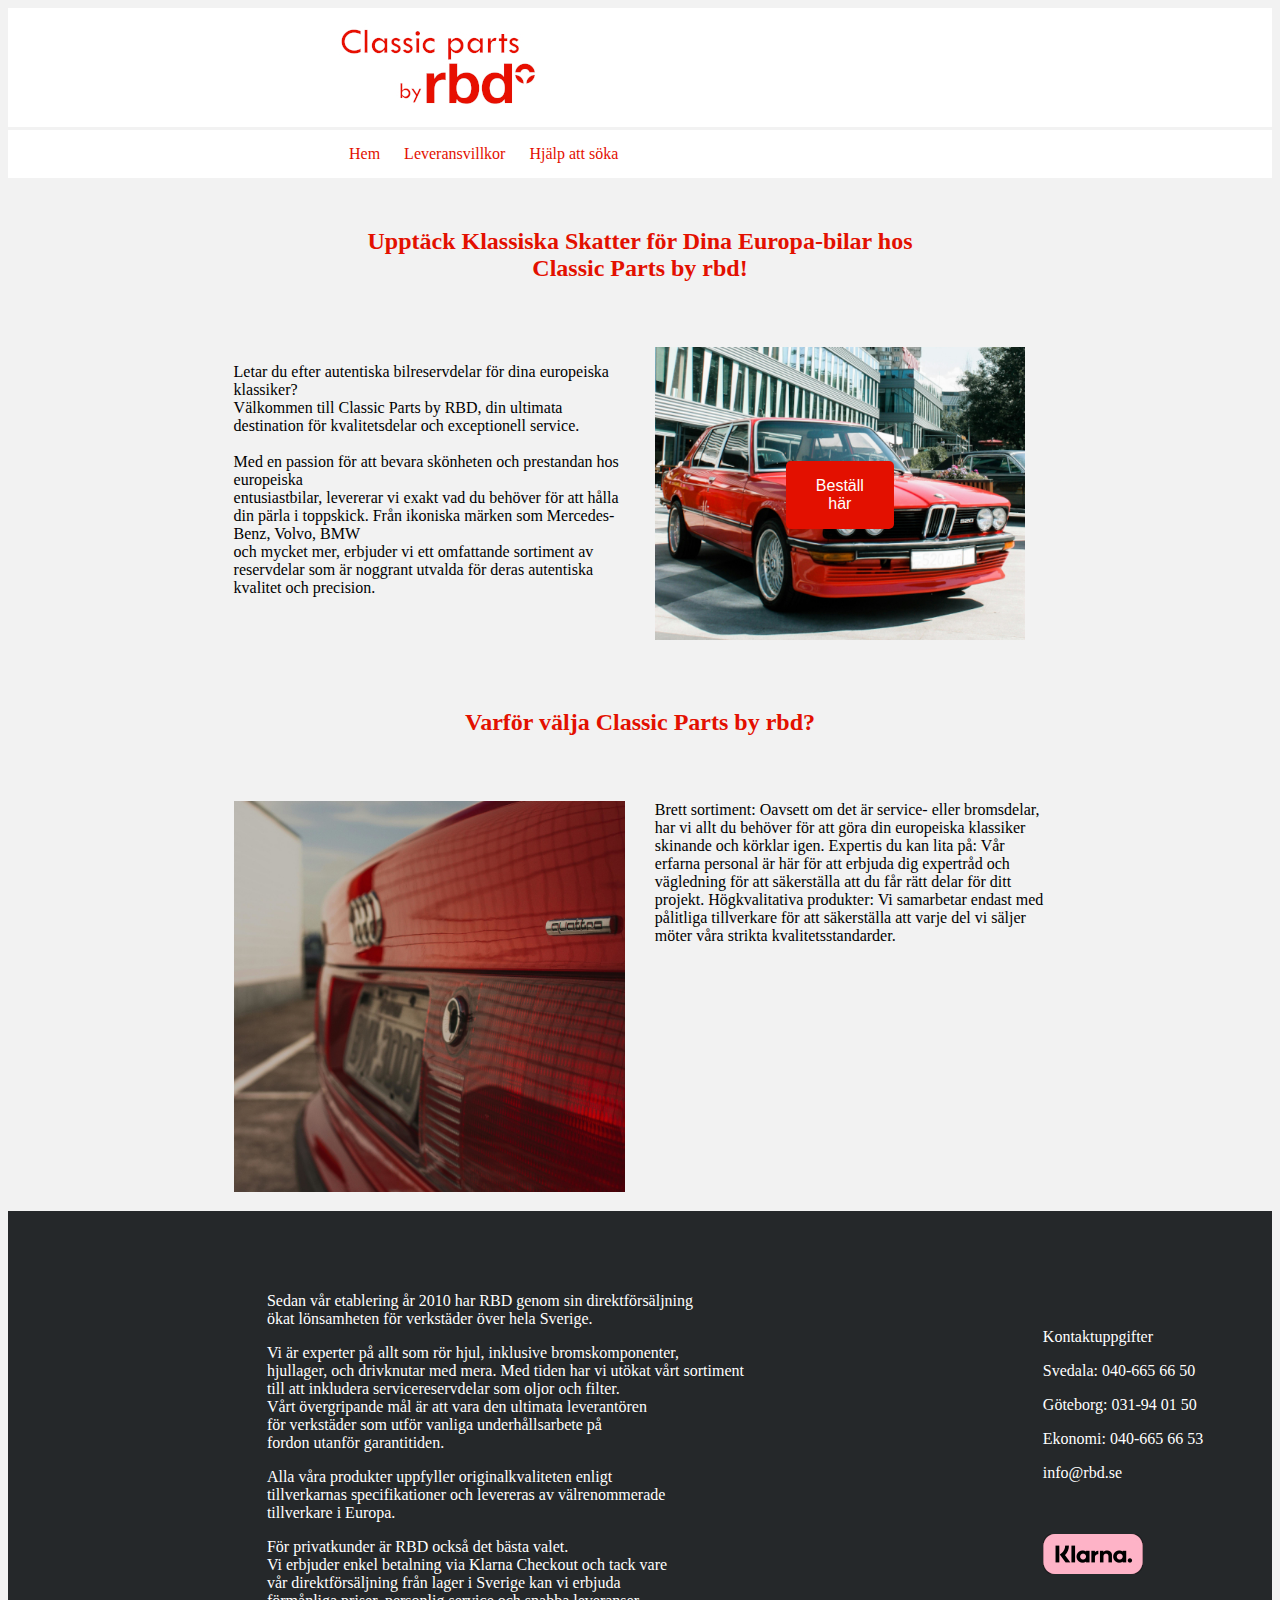
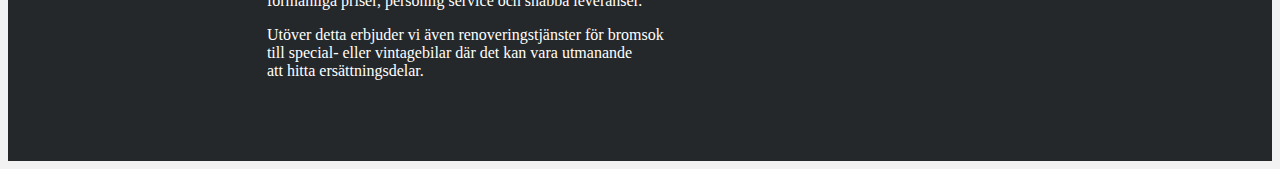
<file: index.html>
<!DOCTYPE html>
<html lang="se-SV">
<head>
	<meta charset="UTF-8">
	<title>Classic Parts By RBD</title>
	<meta name="viewport" content="width=device-width, initial-scale=1.0";>
	<link rel="stylesheet" href="style.css">
	<link rel="icon" type="image/x-icon" href="Favicon.png">
</head>
<body>

<!--Detta är Headern-->
<div class="row"; id="header";>
	<div class="col-3 col-s-1">
	
	</div>
	<div class="col-6 col-s-10">
	<a href="https://www.rbd.se" target="_blank"><img src="Classic_By_RBD_200x85.jpg"></a>
	</div>
	<div class="col-3 col-s-1">
	
	</div>
</div>

<!--Detta är Nav-->
<div class="row"; id="nav";>
	<div class="col-3 col-s-1">
	
	</div>
	<div class="col-6 col-s-10">
<ul>
	<li><a href="index.html">Hem</a></li>
	<li><a href="LevVillkor.html">Leveransvillkor</a></li>
	<li><a href="search.html">Hjälp att söka</a></li>
</ul>
	</div>
	<div class="col-3 col-s-1">
		
	</div>
</div>

<!--Detta är en Rubrik-->
<div class="row"; id="rubrik";>
	<div class="col-3 col-s-1">
	
	</div>
	<div class="col-6 col-s-10">
	<h2>Upptäck Klassiska Skatter för Dina Europa-bilar hos Classic Parts by rbd!</h2>
	</div>
	<div class="col-3 col-s-1">
	
	</div>
</div>

<!--Detta är bilder-->
<div class="row">
	<div class="col-2 col-s-1 ">
	
	</div>
	<div class="col-4 col-s-5">
	<p>Letar du efter autentiska bilreservdelar för dina europeiska klassiker?<br> Välkommen till Classic Parts by RBD, din ultimata destination för kvalitetsdelar och exceptionell service.<br><br>

Med en passion för att bevara skönheten och prestandan hos europeiska<br> entusiastbilar, levererar vi exakt vad du behöver för att hålla din pärla i toppskick. Från ikoniska märken som Mercedes-Benz, Volvo, BMW<br> och mycket mer, erbjuder vi ett omfattande sortiment av <br>reservdelar som är noggrant utvalda för deras autentiska kvalitet och precision.</p>
	</div>
	<div class="col-4 col-s-5 container">
	 <img src="BMW520_500x396.jpg" alt="BMW" style="width:100%">
         <a href="https://www.rbd.se" target="_blank" class="btn"><button class="btn">Beställ här</button></a>
	</div>
	<div class="col-2 col-s-1">
	</div>
</div>

<!--Detta är en Rubrik-->
<div class="row"; id="rubrik";>
	<div class="col-3 col-s-1">
	</div>
	<div class="col-6 col-s-10">
	<h2>Varför välja Classic Parts by rbd?</h2>
	</div>
	<div class="col-3 col-s-1">
	</div>
</div>
<!--Detta är bilder-->
<div class="row">
	<div class="col-2 col-s-1 ">

	</div>
	<div class="col-4 col-s-5">
	<img src="Audi_500x500.jpg" width="500" height="500">
	</div>
	<div class="col-4 col-s-5">
			<ul style="font-family: verdana";>
			<li>Brett sortiment: Oavsett om det är service- eller bromsdelar, har vi allt du behöver för att göra din europeiska klassiker skinande och körklar igen.</li>
			<li>Expertis du kan lita på: Vår erfarna personal är här för att erbjuda dig expertråd och vägledning för att säkerställa att du får rätt delar för ditt projekt.</li>
			<li>Högkvalitativa produkter: Vi samarbetar endast med pålitliga tillverkare för att säkerställa att varje del vi säljer möter våra strikta kvalitetsstandarder.</li>
		</ul>
	</div>
	<div class="col-2 col-s-1">
	</div>
</div>



<!--Detta är footern-->
<div class="row"; id="footer"; >
	<div class="col-2 col-s-2">

	</div>
	<div class="col-8 col-s-8">
		<p>Sedan vår etablering år 2010 har RBD genom sin direktförsäljning<br> 
ökat lönsamheten för verkstäder över hela Sverige.</p>

<p>Vi är experter på allt som rör hjul, inklusive bromskomponenter,<br> 
hjullager, och drivknutar med mera. Med tiden har vi utökat vårt sortiment<br> 
till att inkludera servicereservdelar som oljor och filter.<br>
Vårt övergripande mål är att vara den ultimata leverantören<br>
för verkstäder som utför vanliga underhållsarbete på <br>
fordon utanför garantitiden.<p>

<p>Alla våra produkter uppfyller originalkvaliteten enligt<br>
tillverkarnas specifikationer och levereras av välrenommerade<br>
tillverkare i Europa.</p>

<p>För privatkunder är RBD också det bästa valet.<br>
Vi erbjuder enkel betalning via Klarna Checkout och tack vare<br>
vår direktförsäljning från lager i Sverige kan vi erbjuda <br>
förmånliga priser, personlig service och snabba leveranser.</p>

<p>Utöver detta erbjuder vi även renoveringstjänster för bromsok<br>
till special- eller vintagebilar där det kan vara utmanande<br> 
att hitta ersättningsdelar.</p>
	</div>
	<div class="col-2 col-s-2">
<br><br>
	<p>Kontaktuppgifter</p>
<p>Svedala: 040-665 66 50</p>
<p>Göteborg: 031-94 01 50</p>
<p>Ekonomi: 040-665 66 53</p>
<p><a style="color:white" href="mailto:info@rbd.se">info@rbd.se</a></p><br><br>
<img src="Klarna_100x40.png" alt="Klarna logga" width="100" height="40">
	</div>

</div>
</body>
</html>
</file>
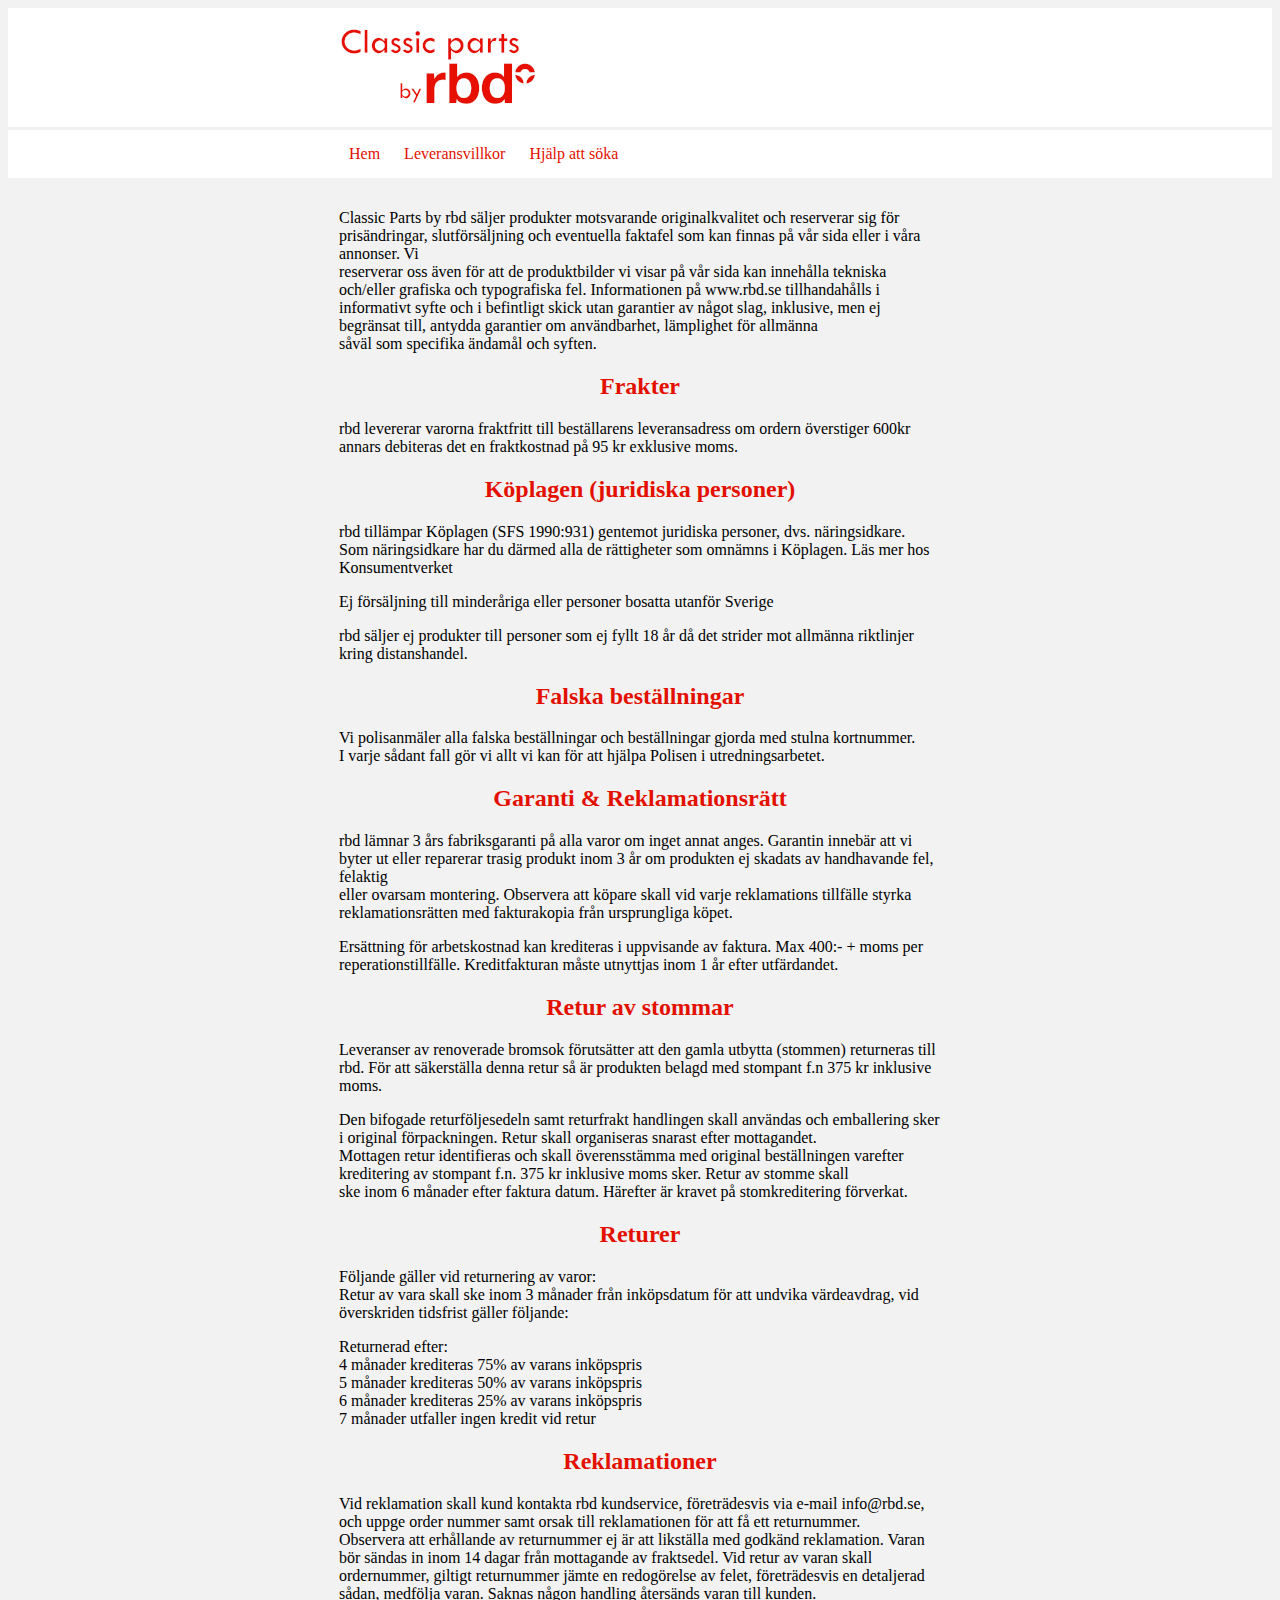
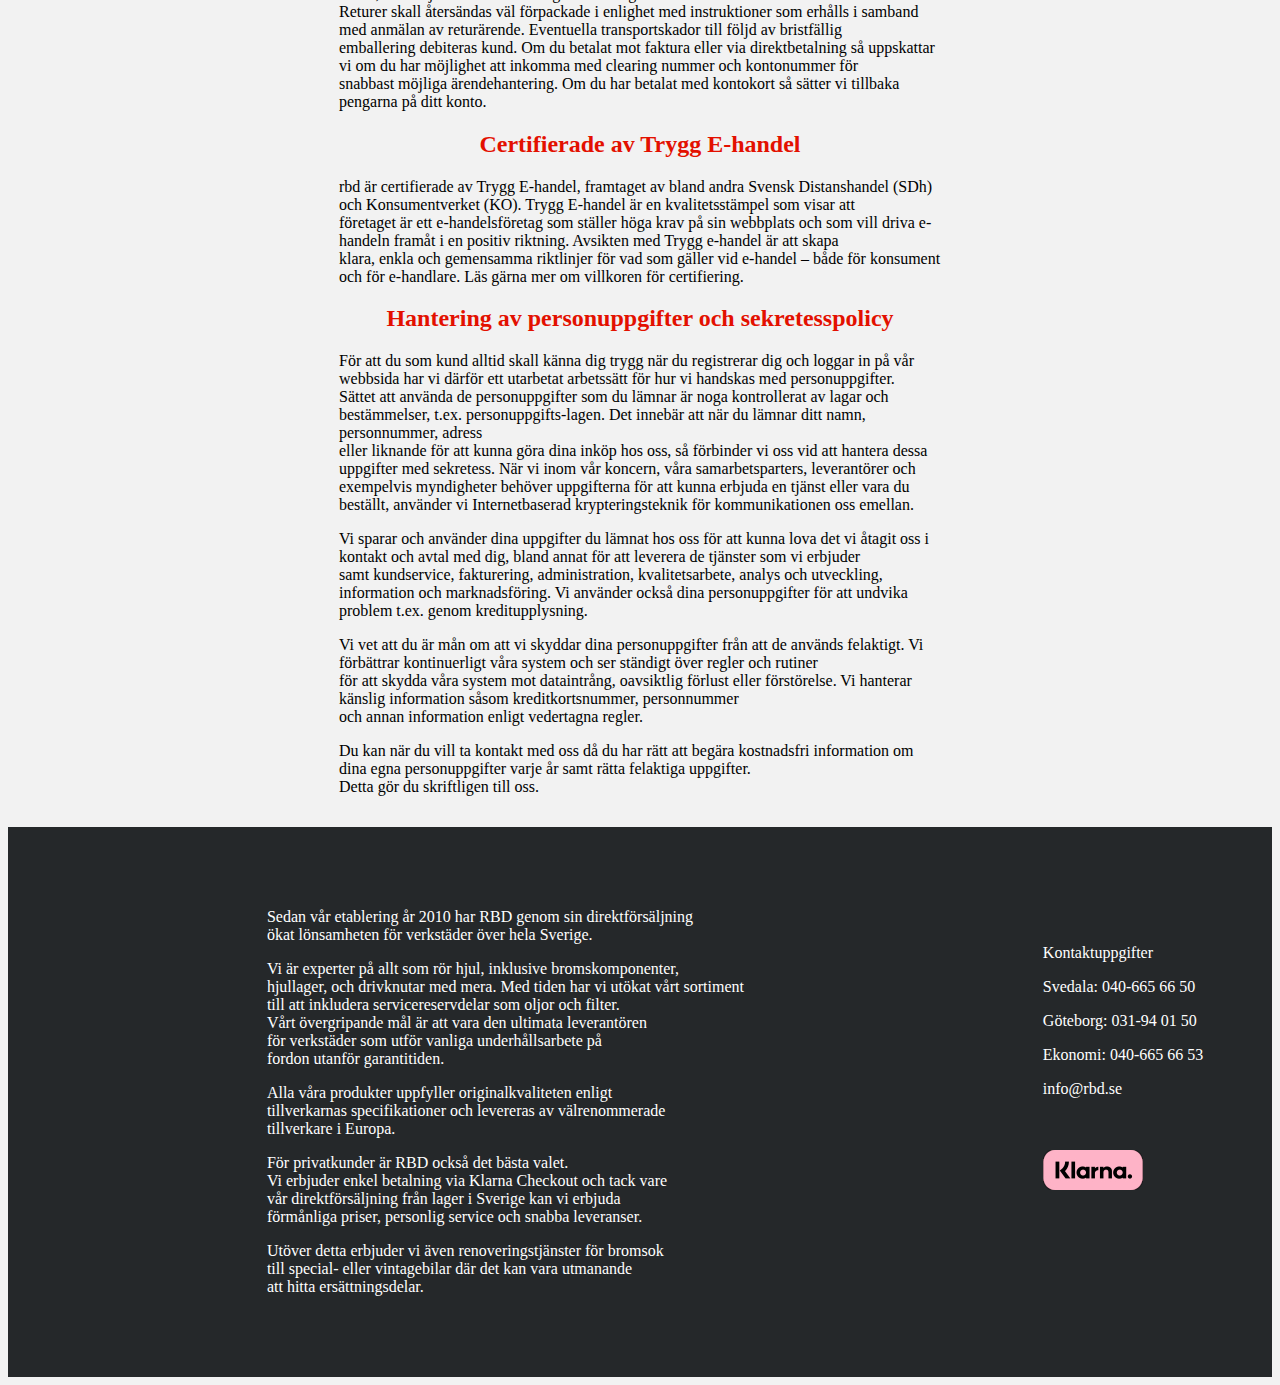
<file: LevVillkor.html>
<!DOCTYPE html>
<html lang="se-SV">
<head>
	<meta charset="UTF-8">
	<title>Leveransvillkor</title>
	<meta name="viewport" content="width=device-width, initial-scale=1.0";>
	<link rel="stylesheet" href="style.css">
	<link rel="icon" type="image/x-icon" href="Favicon.png">
</head>
<body>

<!--Detta är Headern-->
<div class="row"; id="header";>
	<div class="col-3 col-s-1">
	
	</div>
	<div class="col-6 col-s-10">
	<a href="https://www.rbd.se" target="_blank"><img src="Classic_By_RBD_200x85.jpg"></a>
	</div>
	<div class="col-3 col-s-1">
	
	</div>
</div>

<!--Detta är Nav-->
<div class="row"; id="nav";>
	<div class="col-3 col-s-1">
	
	</div>
	<div class="col-6 col-s-10">
<ul>
	<li><a href="index.html">Hem</a></li>
	<li><a href="LevVillkor.html">Leveransvillkor</a></li>
	<li><a href="search.html">Hjälp att söka</a></li>
</ul>
		
	</div>
	<div class="col-3 col-s-1">
		
	</div>
</div>

<div class="row";>
	<div class="col-3 col-s-1">
	</div>
	<div class="col-6 col-s-10">
	<p>Classic Parts by rbd säljer produkter motsvarande originalkvalitet och reserverar sig för prisändringar, slutförsäljning och eventuella faktafel som kan finnas på vår sida eller i våra annonser. Vi<br>
reserverar oss även för att de produktbilder vi visar på vår sida kan innehålla tekniska och/eller grafiska och typografiska fel. Informationen på www.rbd.se tillhandahålls i<br> 
informativt syfte och i befintligt skick utan garantier av något slag, inklusive, men ej begränsat till, antydda garantier om användbarhet, lämplighet för allmänna<br>
såväl som specifika ändamål och syften. <br></p>

 

<h2>Frakter</h2> 

<p>rbd levererar varorna fraktfritt till beställarens leveransadress om ordern överstiger 600kr annars debiteras det en fraktkostnad på 95 kr exklusive moms.</p>

 

<h2>Köplagen (juridiska personer)</h2> 

<p>rbd tillämpar Köplagen (SFS 1990:931) gentemot juridiska personer, dvs. näringsidkare. <br>
Som näringsidkare har du därmed alla de rättigheter som omnämns i Köplagen. Läs mer hos Konsumentverket</p>

 

<p>Ej försäljning till minderåriga eller personer bosatta utanför Sverige <br></p>

<p>rbd säljer ej produkter till personer som ej fyllt 18 år då det strider mot allmänna riktlinjer kring distanshandel. </p>

 

<h2>Falska beställningar</h2> 

<p>Vi polisanmäler alla falska beställningar och beställningar gjorda med stulna kortnummer.<br> 
I varje sådant fall gör vi allt vi kan för att hjälpa Polisen i utredningsarbetet.</p>

 

<h2>Garanti & Reklamationsrätt</h2> 

<p>rbd lämnar 3 års fabriksgaranti på alla varor om inget annat anges. Garantin innebär att vi byter ut eller reparerar trasig produkt inom 3 år om produkten ej skadats av handhavande fel, felaktig<br>
eller ovarsam montering. Observera att köpare skall vid varje reklamations tillfälle styrka reklamationsrätten med fakturakopia från ursprungliga köpet. </p>

<p>Ersättning för arbetskostnad kan krediteras i uppvisande av faktura. Max 400:- + moms per reperationstillfälle. Kreditfakturan måste utnyttjas inom 1 år efter utfärdandet.</p>

 

<h2>Retur av stommar</h2> 

<p>Leveranser av renoverade bromsok förutsätter att den gamla utbytta (stommen) returneras till rbd. För att säkerställa denna retur så är produkten belagd med stompant f.n 375 kr inklusive moms.</h2>

<p>Den bifogade returföljesedeln samt returfrakt handlingen skall användas och emballering sker i original förpackningen. Retur skall organiseras snarast efter mottagandet. <br>
Mottagen retur identifieras och skall överensstämma med original beställningen varefter kreditering av stompant f.n. 375 kr inklusive moms sker. Retur av stomme skall<br>
ske inom 6 månader efter faktura datum. Härefter är kravet på stomkreditering förverkat.</p>

 

<h2>Returer</h2>

<p>Följande gäller vid returnering av varor:<br>

Retur av vara skall ske inom 3 månader från inköpsdatum för att undvika värdeavdrag, vid överskriden tidsfrist gäller följande:</p>

 

<p>Returnerad efter:<br>

4 månader krediteras 75% av varans inköpspris<br>

5 månader krediteras 50% av varans inköpspris<br>

6 månader krediteras 25% av varans inköpspris<br>

7 månader utfaller ingen kredit vid retur</p>

 

<h2>Reklamationer</h2> 

<p>Vid reklamation skall kund kontakta rbd kundservice, företrädesvis via e-mail info@rbd.se, och uppge order nummer samt orsak till reklamationen för att få ett returnummer.<br>
Observera att erhållande av returnummer ej är att likställa med godkänd reklamation. Varan bör sändas in inom 14 dagar från mottagande av fraktsedel. Vid retur av varan skall <br>
ordernummer, giltigt returnummer jämte en redogörelse av felet, företrädesvis en detaljerad sådan, medfölja varan. Saknas någon handling återsänds varan till kunden. <br>
Returer skall återsändas väl förpackade i enlighet med instruktioner som erhålls i samband med anmälan av returärende. Eventuella transportskador till följd av bristfällig<br>
emballering debiteras kund. Om du betalat mot faktura eller via direktbetalning så uppskattar vi om du har möjlighet att inkomma med clearing nummer och kontonummer för <br>
snabbast möjliga ärendehantering. Om du har betalat med kontokort så sätter vi tillbaka pengarna på ditt konto. </p>

 

<h2>Certifierade av Trygg E-handel</h2> 

<p>rbd är certifierade av Trygg E-handel, framtaget av bland andra Svensk Distanshandel (SDh) och Konsumentverket (KO). Trygg E-handel är en kvalitetsstämpel som visar att<br>
företaget är ett e-handelsföretag som ställer höga krav på sin webbplats och som vill driva e-handeln framåt i en positiv riktning. Avsikten med Trygg e-handel är att skapa <br>
klara, enkla och gemensamma riktlinjer för vad som gäller vid e-handel – både för konsument och för e-handlare. Läs gärna mer om villkoren för certifiering. </p>

 

<h2>Hantering av personuppgifter och sekretesspolicy</h2>

<p>För att du som kund alltid skall känna dig trygg när du registrerar dig och loggar in på vår webbsida har vi därför ett utarbetat arbetssätt för hur vi handskas med personuppgifter.<br>
Sättet att använda de personuppgifter som du lämnar är noga kontrollerat av lagar och bestämmelser, t.ex. personuppgifts-lagen. Det innebär att när du lämnar ditt namn, personnummer, adress<br>
eller liknande för att kunna göra dina inköp hos oss, så förbinder vi oss vid att hantera dessa uppgifter med sekretess. När vi inom vår koncern, våra samarbetsparters, leverantörer och <br>
exempelvis myndigheter behöver uppgifterna för att kunna erbjuda en tjänst eller vara du beställt, använder vi Internetbaserad krypteringsteknik för kommunikationen oss emellan.</p>

<p>Vi sparar och använder dina uppgifter du lämnat hos oss för att kunna lova det vi åtagit oss i kontakt och avtal med dig, bland annat för att leverera de tjänster som vi erbjuder <br>
samt kundservice, fakturering, administration, kvalitetsarbete, analys och utveckling, information och marknadsföring. Vi använder också dina personuppgifter för att undvika<br>
problem t.ex. genom kreditupplysning.</p>
<p>Vi vet att du är mån om att vi skyddar dina personuppgifter från att de används felaktigt. Vi förbättrar kontinuerligt våra system och ser ständigt över regler och rutiner<br>
för att skydda våra system mot dataintrång, oavsiktlig förlust eller förstörelse. Vi hanterar känslig information såsom kreditkortsnummer, personnummer <br>
och annan information enligt vedertagna regler.</p>

<p>Du kan när du vill ta kontakt med oss då du har rätt att begära kostnadsfri information om dina egna personuppgifter varje år samt rätta felaktiga uppgifter.<br> Detta gör du skriftligen till oss.</p>
	</div>
	<div class="col-3 col-s-1">
	</div>
</div>



<!--Detta är footern-->
<div class="row"; id="footer"; >
	<div class="col-2 col-s-2">

	</div>
	<div class="col-8 col-s-8">
		<p>Sedan vår etablering år 2010 har RBD genom sin direktförsäljning<br> 
ökat lönsamheten för verkstäder över hela Sverige.</p>

<p>Vi är experter på allt som rör hjul, inklusive bromskomponenter,<br> 
hjullager, och drivknutar med mera. Med tiden har vi utökat vårt sortiment<br> 
till att inkludera servicereservdelar som oljor och filter.<br>
Vårt övergripande mål är att vara den ultimata leverantören<br>
för verkstäder som utför vanliga underhållsarbete på <br>
fordon utanför garantitiden.<p>

<p>Alla våra produkter uppfyller originalkvaliteten enligt<br>
tillverkarnas specifikationer och levereras av välrenommerade<br>
tillverkare i Europa.</p>

<p>För privatkunder är RBD också det bästa valet.<br>
Vi erbjuder enkel betalning via Klarna Checkout och tack vare<br>
vår direktförsäljning från lager i Sverige kan vi erbjuda <br>
förmånliga priser, personlig service och snabba leveranser.</p>

<p>Utöver detta erbjuder vi även renoveringstjänster för bromsok<br>
till special- eller vintagebilar där det kan vara utmanande<br> 
att hitta ersättningsdelar.</p>
	</div>
	<div class="col-2 col-s-2">
<br><br>
	<p>Kontaktuppgifter</p>
<p>Svedala: 040-665 66 50</p>
<p>Göteborg: 031-94 01 50</p>
<p>Ekonomi: 040-665 66 53</p>
<p><a style="color: white"; href="mailto:info@rbd.se">info@rbd.se</a></p><br><br>
<img src="Klarna_100x40.png" alt="Klarna logga" width="100" height="40">
	</div>

</div>
</body>
</html>
</file>
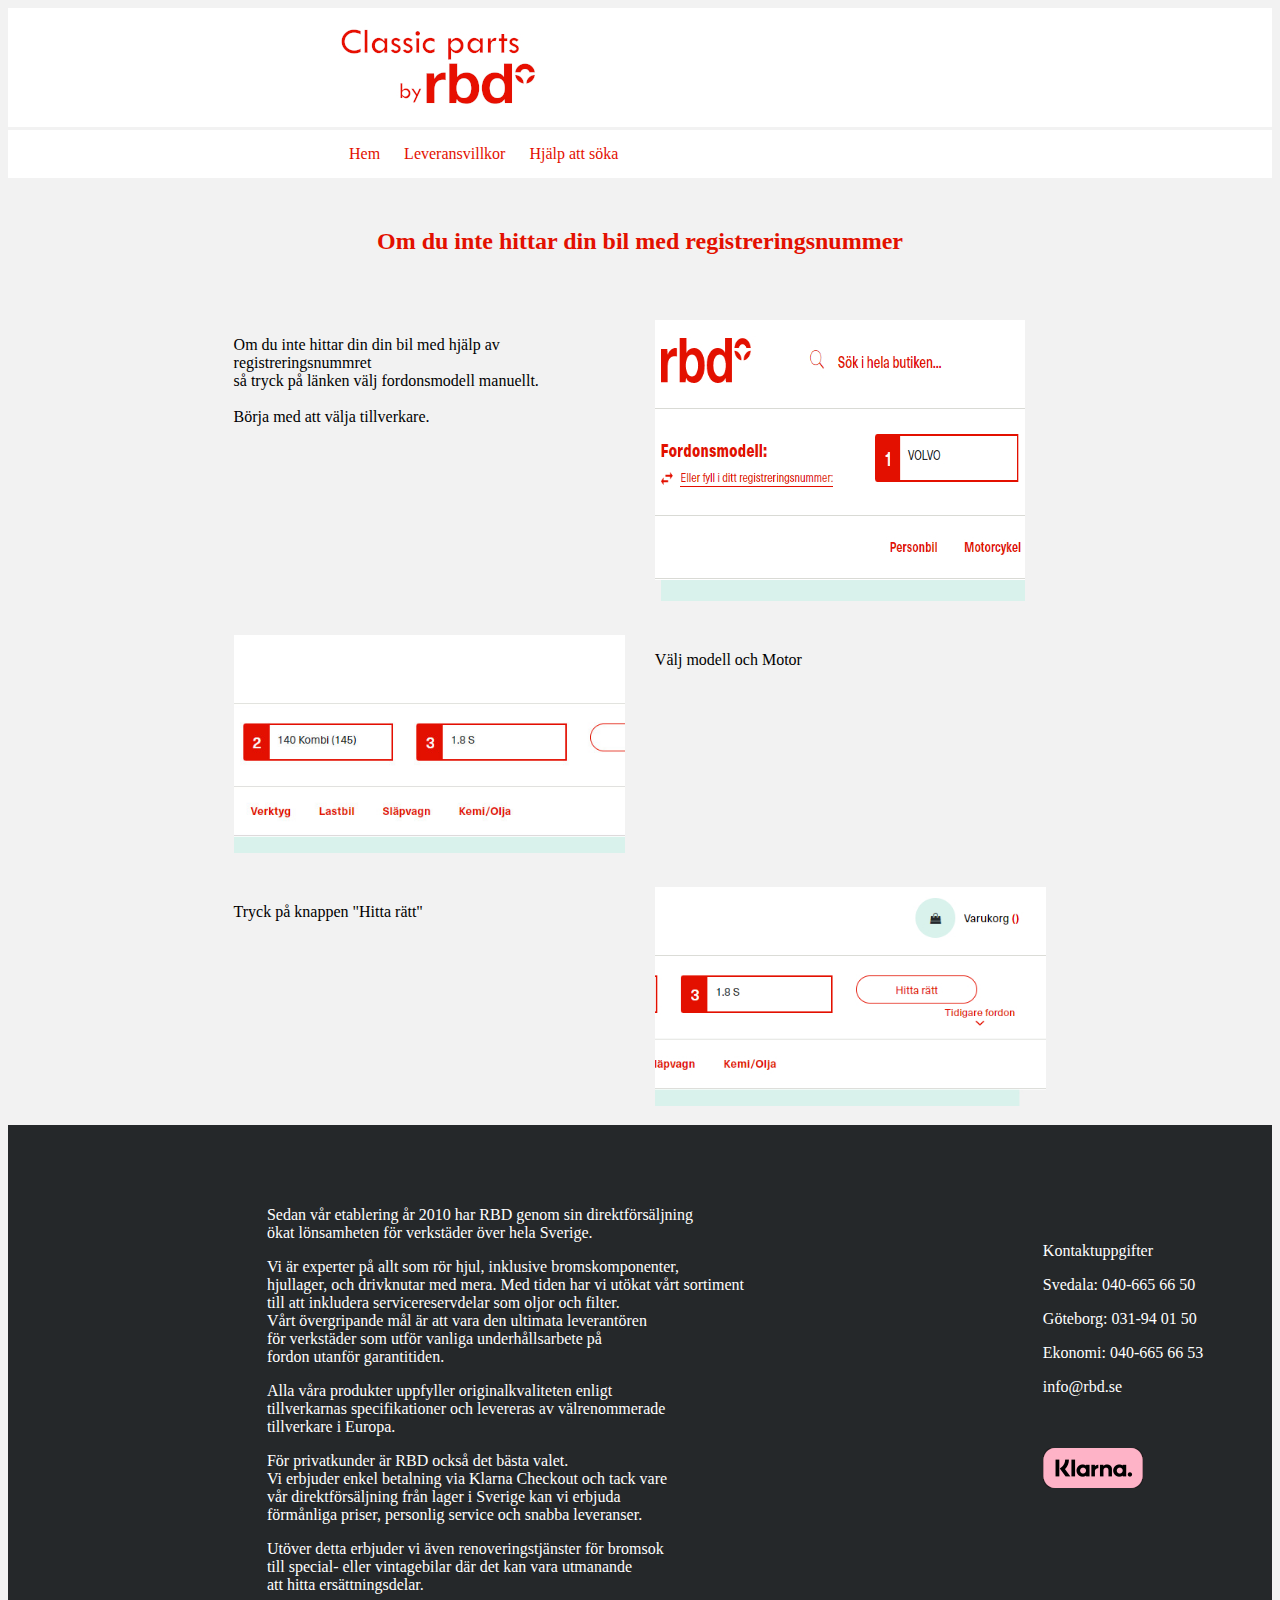
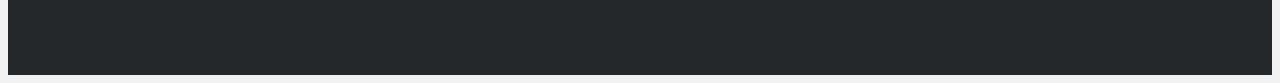
<file: search.html>
<!DOCTYPE html>
<html lang="se-SV">
<head>
	<meta charset="UTF-8">
	<title>Sökhjälp</title>
	<meta name="viewport" content="width=device-width, initial-scale=1.0";>
	<link rel="stylesheet" href="style.css">
	<link rel="icon" type="image/x-icon" href="Favicon.png">
</head>
<body>

<!--Detta är Headern-->
<div class="row"; id="header";>
	<div class="col-3 col-s-1">
	
	</div>
	<div class="col-6 col-s-10">
	<a href="https://www.rbd.se" target="_blank"><img src="Classic_By_RBD_200x85.jpg"></a>
	</div>
	<div class="col-3 col-s-1">
	
	</div>
</div>

<!--Detta är Nav-->
<div class="row"; id="nav";>
	<div class="col-3 col-s-1">
	
	</div>
	<div class="col-6 col-s-10">
<ul>
	<li><a href="index.html">Hem</a></li>
	<li><a href="LevVillkor.html">Leveransvillkor</a></li>
	<li><a href="search.html">Hjälp att söka</a></li>
</ul>
	</div>
	<div class="col-3 col-s-1">
		
	</div>
</div>

<!--Detta är en Rubrik-->
<div class="row"; id="rubrik";>
	<div class="col-3 col-s-1">
	
	</div>
	<div class="col-6 col-s-10">
	<h2>Om du inte hittar din bil med registreringsnummer</h2>
	</div>
	<div class="col-3 col-s-1">
	
	</div>
</div>

<!--Detta är bilder-->
<div class="row">
	<div class="col-2 col-s-1 ">
	
	</div>
	<div class="col-4 col-s-5">
	<p>
	Om du inte hittar din din bil med hjälp av registreringsnummret<br>
	så tryck på länken välj fordonsmodell manuellt.<br><br>
	Börja med att välja  tillverkare.
		</p>
	</div>
	<div class="col-4 col-s-5 container">
		<img src="search_501x281.jpg" alt="bilsök" style="width:501px; height:281px">	

	</div>
	<div class="col-2 col-s-1">
	</div>
</div>

<!--Detta är bilder-->
<div class="row">
	<div class="col-2 col-s-1 ">

	</div>
	<div class="col-4 col-s-5">
		<img src="search_504x281.jpg" alt="bilsök2" style="width:504px; height="281px;>
	</div>
	<div class="col-4 col-s-5">
		<p>Välj modell och Motor</p>
	</div>
	<div class="col-2 col-s-1">
	</div>
</div>

<!--Detta är bilder-->
<div class="row">
	<div class="col-2 col-s-1 ">
		
	</div>
	<div class="col-4 col-s-5">
	<p>Tryck på knappen "Hitta rätt"</p>
	</div>
	<div class="col-4 col-s-5">
		<img src="search_500x280.jpg" alt="bilsök3" style="width:500px; height: height280px;">
	</div>
	<div class="col-2 col-s-1">
	</div>
</div>

<!--Detta är footern-->
<div class="row"; id="footer"; >
	<div class="col-2 col-s-2">

	</div>
	<div class="col-8 col-s-8">
		<p>Sedan vår etablering år 2010 har RBD genom sin direktförsäljning<br> 
ökat lönsamheten för verkstäder över hela Sverige.</p>

<p>Vi är experter på allt som rör hjul, inklusive bromskomponenter,<br> 
hjullager, och drivknutar med mera. Med tiden har vi utökat vårt sortiment<br> 
till att inkludera servicereservdelar som oljor och filter.<br>
Vårt övergripande mål är att vara den ultimata leverantören<br>
för verkstäder som utför vanliga underhållsarbete på <br>
fordon utanför garantitiden.<p>

<p>Alla våra produkter uppfyller originalkvaliteten enligt<br>
tillverkarnas specifikationer och levereras av välrenommerade<br>
tillverkare i Europa.</p>

<p>För privatkunder är RBD också det bästa valet.<br>
Vi erbjuder enkel betalning via Klarna Checkout och tack vare<br>
vår direktförsäljning från lager i Sverige kan vi erbjuda <br>
förmånliga priser, personlig service och snabba leveranser.</p>

<p>Utöver detta erbjuder vi även renoveringstjänster för bromsok<br>
till special- eller vintagebilar där det kan vara utmanande<br> 
att hitta ersättningsdelar.</p>
	</div>
	<div class="col-2 col-s-2">
<br><br>
	<p>Kontaktuppgifter</p>
<p>Svedala: 040-665 66 50</p>
<p>Göteborg: 031-94 01 50</p>
<p>Ekonomi: 040-665 66 53</p>
<p><a style="color:white" href="mailto:info@rbd.se">info@rbd.se</a></p><br><br>
<img src="Klarna_100x40.png" alt="Klarna logga" width="100" height="40">
	</div>

</div>
</body>
</html>
</file>
<file: style.css>
* {
	box-sizing: border-box;	
	}
#header {
	background-color: white;
	}
#nav {
	background-color: white;
	border-style: solid;
	border-color: #f2f2f2;
	border-top-style: solid;
	border-right-style: none;
	border-bottom-style: none;
	border-left-style: none;
	}
#rubrik {
	padding: 15px;
	}
#footer	{
	background-color:  #25282A;		
	color: white;
	padding: 50px;
	}
img {
	max-width: 100%;
	height: auto;
	}	
body {
	background-color: #f2f2f2;
	}
h3, h2 {
	color: #E31000;
	text-align: center;
	}
p {
	font-family: "verdana";
	}	
a:link {
	color: #E31000;
	background-color: transparent;
	text-decoration: none;
	}
a:visited {
  color: #E31000;
  background-color: transparent;
  text-decoration: none;
}

ul {
	list-style-type: none;
	margin: 0;
	padding: 0;
	}

li {
	display: inline;
	}
li a {
	padding: 10px;
	}

.container {
	position: relative;
	width: 100%;
	max-width: 400px;
	}
.container img {
	width: 100%;
	height: auto;
	}
.container .btn	{
	position: absolute;
	top: 50%;
	left: 50%;
	transform: translate(-50%, -50%);
	-ms-transform: translate(-50%, -50%);
	background-color: #E31000;
	color: white;
	font-size: 16px;
	padding: 16px 30px;
	border: none;
	cursor: pointer;
	border-radius: 5px;
	text-align: center;
	}
.container .btn:hover	{
	background-color: #fd2d00;
	color: white;
	}

.row::after {
	content: "";
	clear: both;
	display: table;
	}

[class*="col-"] {
	float: left;
	padding: 15px;
	}
/* For mobile phones: */
[class*="col-"] {
  width: 100%;
}

@media only screen and (min-width: 600px) {
  /* For tablets: */
  .col-s-1 {width: 8.33%;}
  .col-s-2 {width: 16.66%;}
  .col-s-3 {width: 25%;}
  .col-s-4 {width: 33.33%;}
  .col-s-5 {width: 41.66%;}
  .col-s-6 {width: 50%;}
  .col-s-7 {width: 58.33%;}
  .col-s-8 {width: 66.66%;}
  .col-s-9 {width: 75%;}
  .col-s-10 {width: 83.33%;}
  .col-s-11 {width: 91.66%;}
  .col-s-12 {width: 100%;}
}
@media only screen and (min-width: 768px) {
  /* For desktop: */
  .col-1 {width: 8.33%;}
  .col-2 {width: 16.66%;}
  .col-3 {width: 25%;}
  .col-4 {width: 33.33%;}
  .col-5 {width: 41.66%;}
  .col-6 {width: 50%;}
  .col-7 {width: 58.33%;}
  .col-8 {width: 66.66%;}
  .col-9 {width: 75%;}
  .col-10 {width: 83.33%;}
  .col-11 {width: 91.66%;}
  .col-12 {width: 100%;}
}
</file>
